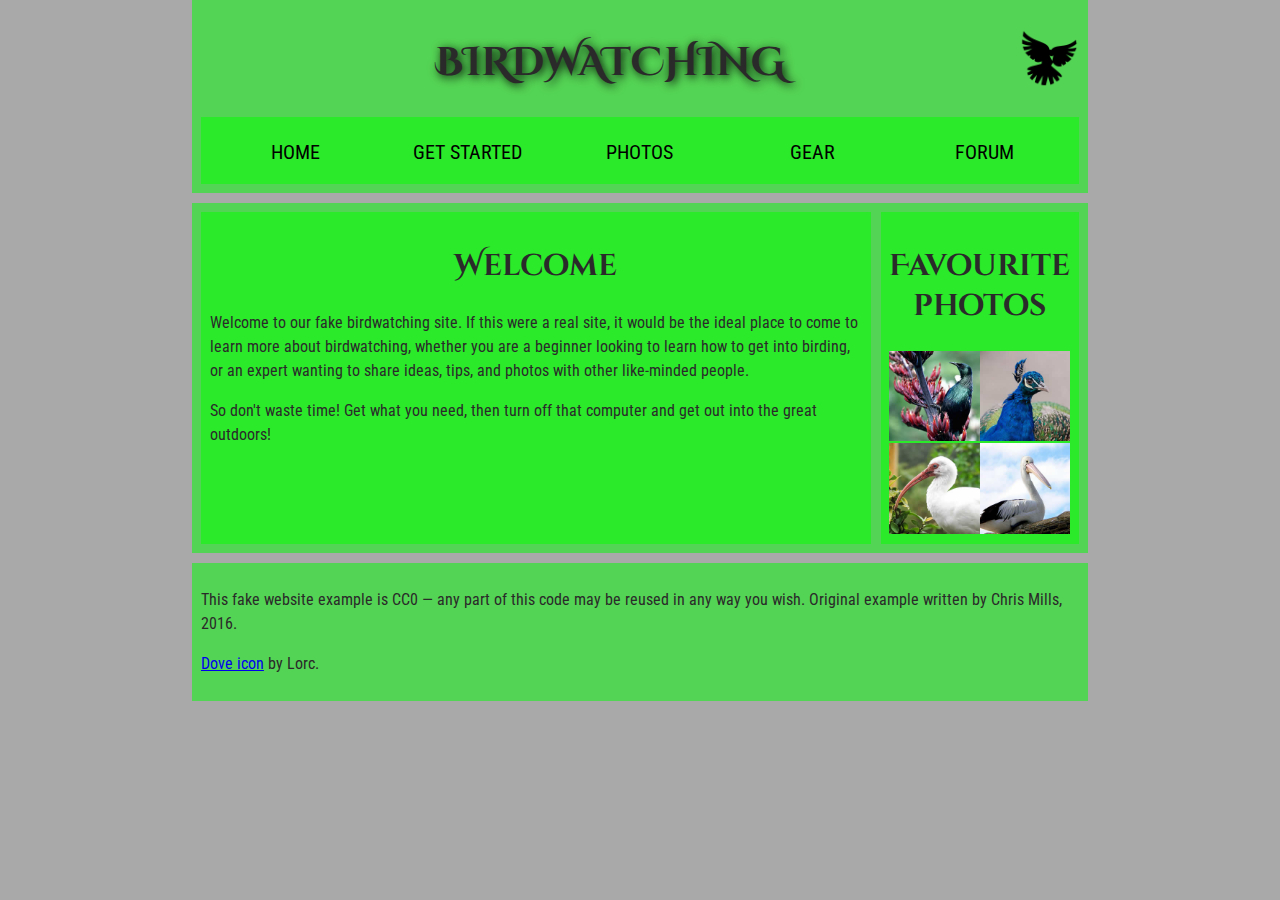
<file: index.html>
<!--
Name: Bhim Khadka
File: index.html
Date: May 23,  2024

-->
<!DOCTYPE html>
<html lang="en">
  <head>
    <meta charset="utf-8">
    <title>Birdwatching</title>
    <link href="https://fonts.googleapis.com/css?family=Roboto+Condensed:300%7CCinzel+Decorative:700" rel="stylesheet">
    <link rel="stylesheet" href="style.css">
    
  </head>

  <body>
    <header>
      <h1>Birdwatching</h1>
      <img src="dove.png" alt="a simple dove logo">
      <nav>
        <ul>
          <li><span>Home</span></li>
          <li><a href="#">Get started</a></li>
          <li><a href="#">Photos</a></li>
          <li><a href="#">Gear</a></li>
          <li><a href="#">Forum</a></li>
        </ul>
      </nav>
    </header>

    <main>
      <section>
        <h2>Welcome</h2>
        <p>Welcome to our fake birdwatching site. If this were a real site, it would be the ideal place to come to learn more about birdwatching, whether you are a beginner looking to learn how to get into birding, or an expert wanting to share ideas, tips, and photos with other like-minded people.</p>
        <p>So don't waste time! Get what you need, then turn off that computer and get out into the great outdoors!</p>
      </section>

      <aside>
        <h2>Favourite photos</h2>
        <a href="favorite-1.jpg"><img src="favorite-1_th.jpg" alt="Small black bird, black claws, long black slender beak, links to larger version of the image"></a>
        <a href="favorite-2.jpg"><img src="favorite-2_th.jpg" alt="Top half of a pretty bird with bright blue plumage on neck, light colored beak, blue headdress, links to larger version of the image"></a>
        <a href="favorite-3.jpg"><img src="favorite-3_th.jpg" alt="Top half of a large bird with white plumage, very long curved narrow light colored beak, links to larger version of the image"></a>
        <a href="favorite-4.jpg"><img src="favorite-4_th.jpg" alt="Large bird, mostly white plumage with black plumage on back and rear, long straight white beak, links to larger version of the image"></a>
      </aside>
    </main>

    <footer>
      <p>This fake website example is CC0 — any part of this code may be reused in any way you wish. Original example written by Chris Mills, 2016.</p>
      <p><a href="http://game-icons.net/lorc/originals/dove.html">Dove icon</a> by Lorc.</p>
    </footer>
  </body>
</html>
</file>
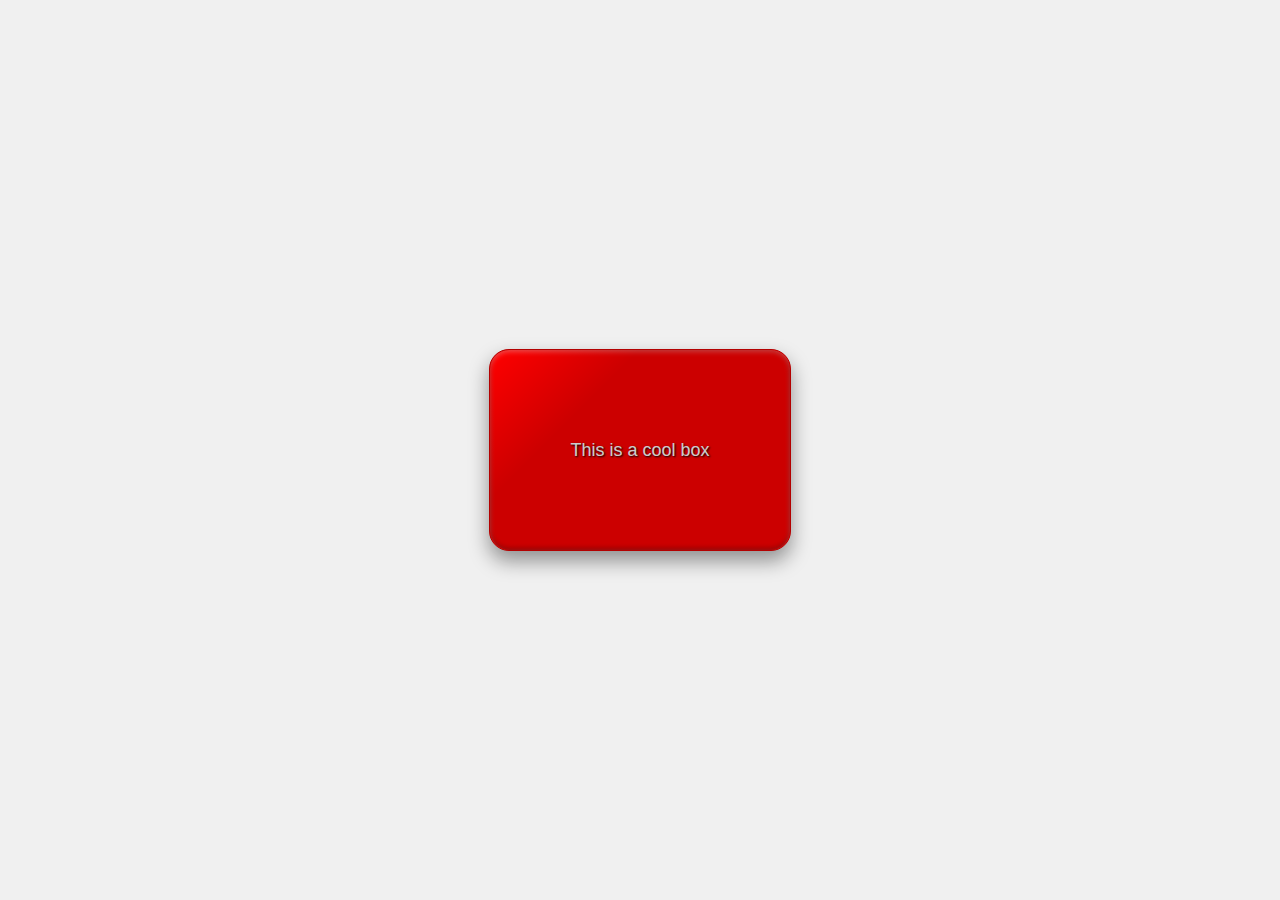
<file: Assignment3/part 2/index.html>
<!--
	Name: Bhim Khadka
	File:Index.html
	Date: 20 jun 2024
	Making Cool box
	-->



  <!DOCTYPE html>
<html lang="en-US">
  <head>
    <meta charset="utf-8">
    <meta name="viewport" content="width=device-width">
    <title>Cool box</title>
    <link rel="stylesheet" href="style.css">

    
  </head>
  <body>
      <div class="cool-box">This is a cool box</div>
  </body>
</html>
</file>
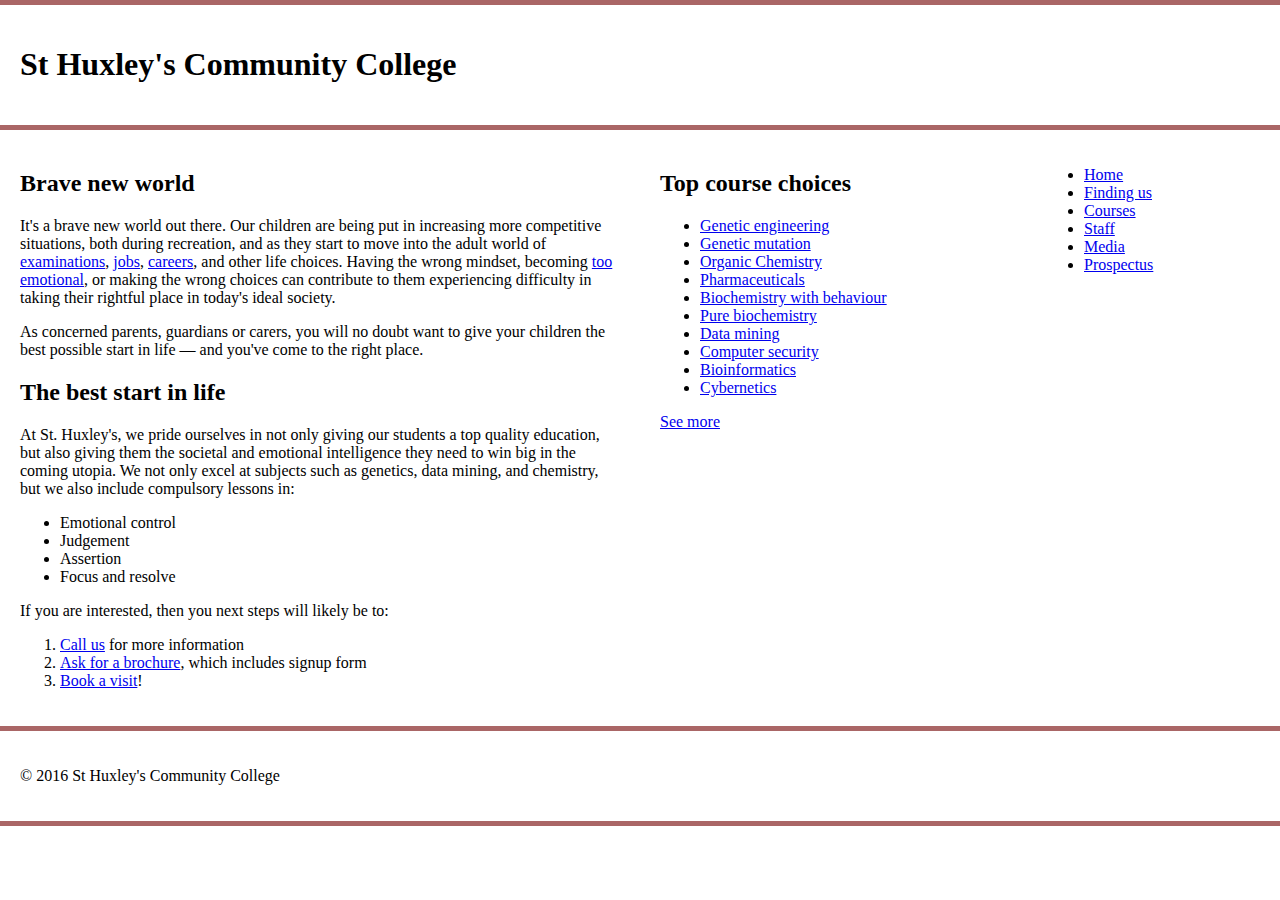
<file: Assignment3/Part 3/index.html>
<!--
	Name: Bhim Khadka
	File: index.html
	Date: 20 June 2024
	Typesetting a community school homepage
	-->
  <!DOCTYPE html>
<html lang="en-US">
  <head>
    <meta charset="utf-8">
    <meta name="viewport" content="width=device-width">
    <title>St Huxley's Community College</title>
    <link href="style.css" type="text/css" rel="stylesheet">
  </head>
  <body>

  <header>
    <h1>St Huxley's Community College</h1>
  </header>

  <section>
      <h2>Brave new world</h2>

      <p>It's a brave new world out there. Our children are being put in increasing more competitive situations, both during recreation, and as they start to move into the adult world of <a href="https://en.wikipedia.org/wiki/Examination">examinations</a>, <a href="https://en.wikipedia.org/wiki/Jobs">jobs</a>, <a href="https://en.wikipedia.org/wiki/Career">careers</a>, and other life choices. Having the wrong mindset, becoming <a href="https://en.wikipedia.org/wiki/Emotion">too emotional</a>, or making the wrong choices can contribute to them experiencing difficulty in taking their rightful place in today's ideal society.</p>

      <p>As concerned parents, guardians or carers, you will no doubt want to give your children the best possible start in life — and you've come to the right place.</p>

      <h2>The best start in life</h2>

      <p>At St. Huxley's, we pride ourselves in not only giving our students a top quality education, but also giving them the societal and emotional intelligence they need to win big in the coming utopia. We not only excel at subjects such as genetics, data mining, and chemistry, but we also include compulsory lessons in:</p>

      <ul>
        <li>Emotional control</li>
        <li>Judgement</li>
        <li>Assertion</li>
        <li>Focus and resolve</li>
      </ul>

      <p>If you are interested, then you next steps will likely be to:</p>
      
      <ol>
        <li><a href="#">Call us</a> for more information</li>
        <li><a href="#">Ask for a brochure</a>, which includes signup form</li>
        <li><a href="#">Book a visit</a>!</li>
      </ol>
  </section>

  <aside>

    <h2>Top course choices</h2>

    <ul>
      <li><a href="#">Genetic engineering</a></li>
      <li><a href="#">Genetic mutation</a></li>
      <li><a href="#">Organic Chemistry</a></li>
      <li><a href="#">Pharmaceuticals</a></li>
      <li><a href="#">Biochemistry with behaviour</a></li>
      <li><a href="#">Pure biochemistry</a></li>
      <li><a href="#">Data mining</a></li>
      <li><a href="#">Computer security</a></li>
      <li><a href="#">Bioinformatics</a></li>
      <li><a href="#">Cybernetics</a></li>
    </ul>

    <p><a href="#">See more</a></p>

  </aside>

  <nav>

    <ul>
      <li><a href="#">Home</a></li>
      <li><a href="#">Finding us</a></li>
      <li><a href="#">Courses</a></li>
      <li><a href="#">Staff</a></li>
      <li><a href="#">Media</a></li>
      <li><a href="#">Prospectus</a></li>
    </ul>

  </nav>

  <footer>

    <p>&copy; 2016 St Huxley's Community College</p>

  </footer>

  </body>
</html>
</file>
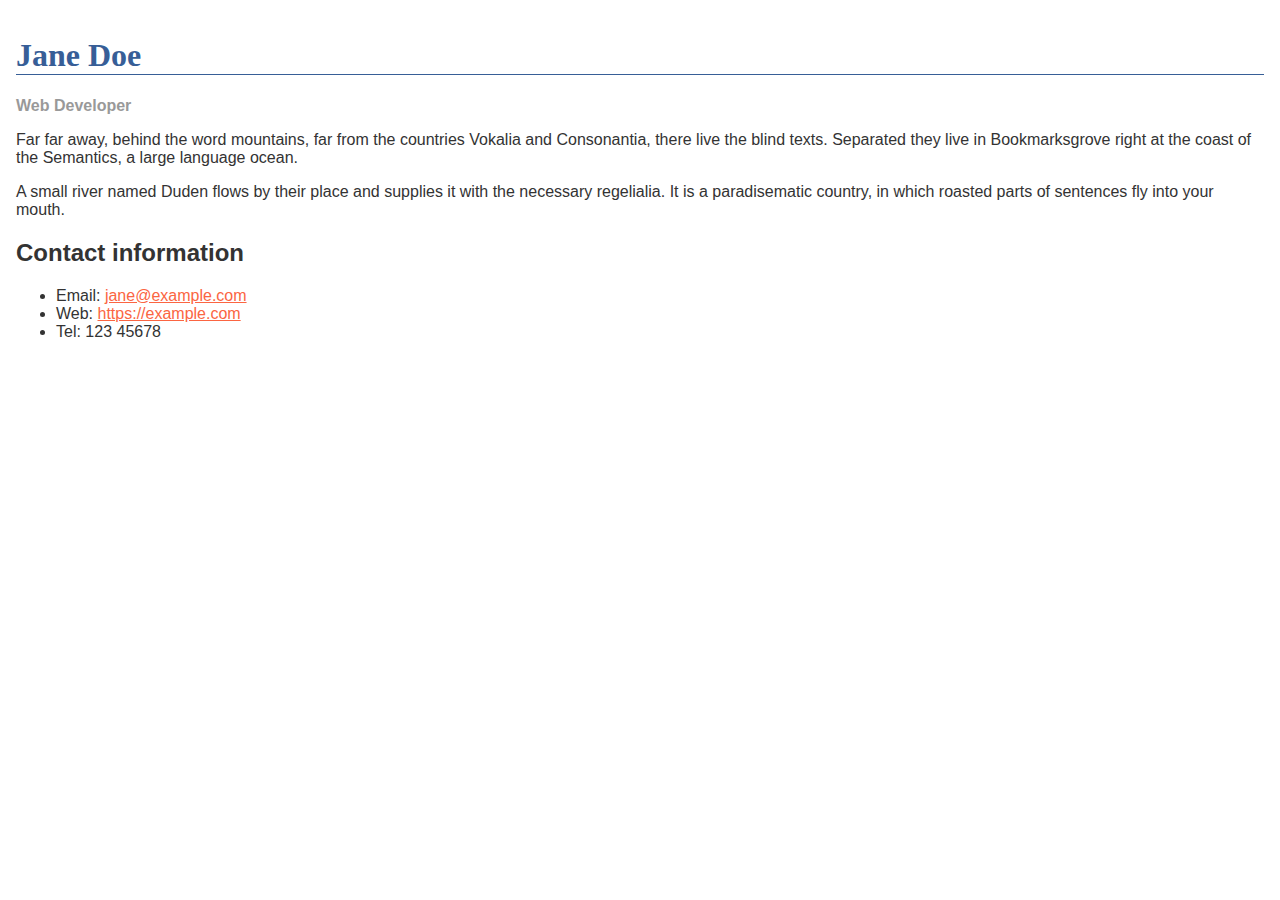
<file: Assignment3/Part1/Index.html>
<!doctype html>
<html lang="en">
  <head>
    <meta charset="utf-8" />
    <meta name="viewport" content="width=device-width" />
    <title>Formatting a biography</title>
    <style>
      body {
        background-color: #fff;
        color: #333;
        font-family: Arial, Helvetica, sans-serif;
        padding: 1em;
        margin: 0;
      }

      h1 {
        color: #375e97;
        font-size: 2em;
        font-family: Georgia, "Times New Roman", Times, serif;
        border-bottom: 1px solid #375e97;
      }

      h2 {
        font-size: 1.5em;
      }

      .job-title {
        color: #999999;
        font-weight: bold;
      }

      a:link,
      a:visited {
        color: #fb6542;
      }

      a:hover {
        text-decoration: none;
      }
    </style>
  </head>

  <body>
    <h1>Jane Doe</h1>
    <div class="job-title">Web Developer</div>
    <p>
      Far far away, behind the word mountains, far from the countries Vokalia
      and Consonantia, there live the blind texts. Separated they live in
      Bookmarksgrove right at the coast of the Semantics, a large language
      ocean.
    </p>

    <p>
      A small river named Duden flows by their place and supplies it with the
      necessary regelialia. It is a paradisematic country, in which roasted
      parts of sentences fly into your mouth.
    </p>

    <h2>Contact information</h2>
    <ul>
      <li>
        Email:
        <a href="mailto:jane@example.com">jane@example.com</a>
      </li>
      <li>
        Web:
        <a href="https://example.com">https://example.com</a>
      </li>
      <li>Tel: 123 45678</li>
    </ul>
  </body>
</html>
</file>
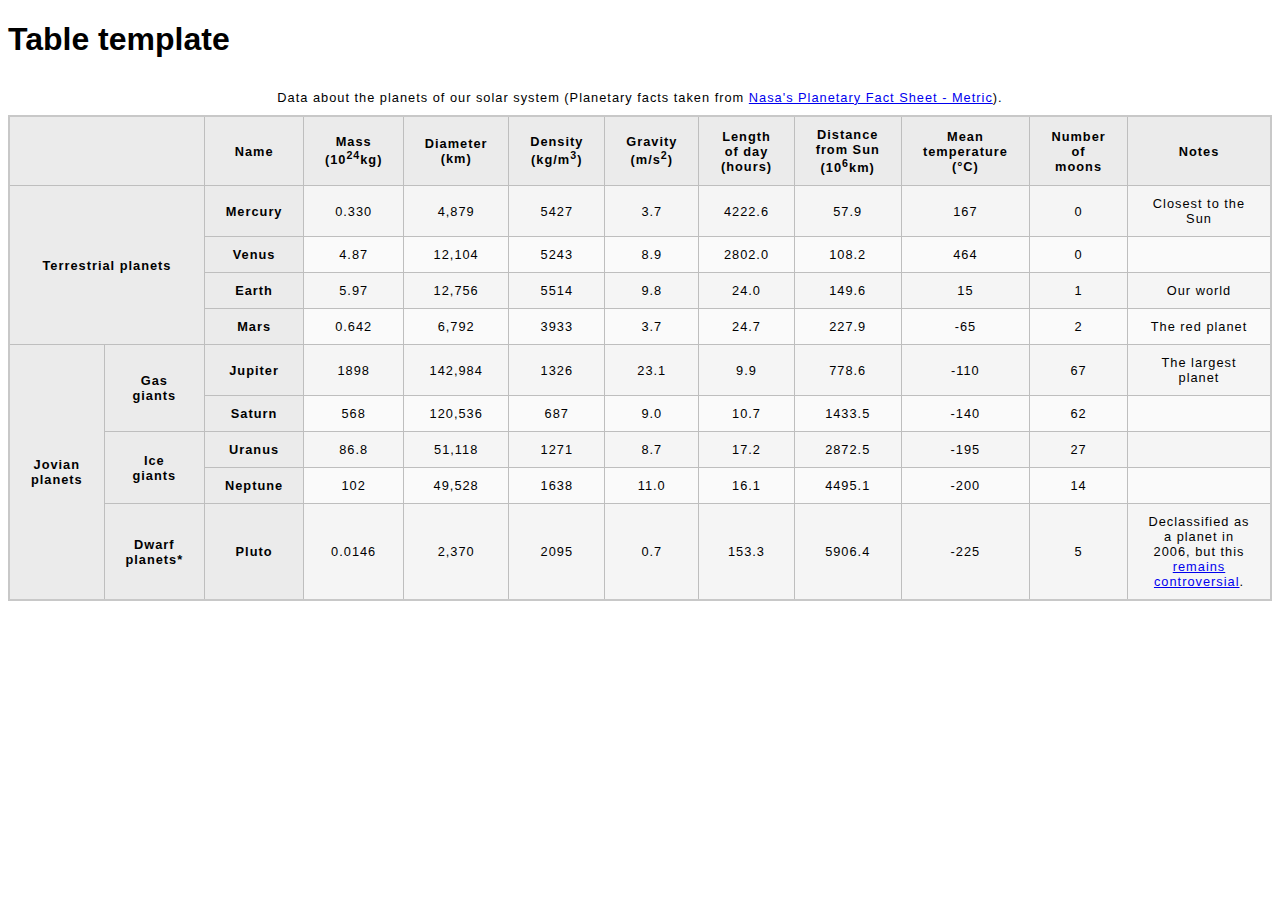
<file: part2.html>
<!DOCTYPE html>
<html lang="en-US">
  <head>
    <meta charset="utf-8">
    <meta name="viewport" content="width=device-width">
    <title>Table template</title>
    <link href="minimal-table.css" rel="stylesheet" type="text/css">
  </head>
  <body>
    <h1>Table template</h1>
    <table>
      <caption>
        Data about the planets of our solar system (Planetary facts taken from 
        <a href="http://nssdc.gsfc.nasa.gov/planetary/factsheet/">Nasa's Planetary Fact Sheet - Metric</a>).
      </caption>
      <thead>
        <tr>
          <th colspan="2"></th>
          <th>Name</th>
          <th>Mass (10<sup>24</sup>kg)</th>
          <th>Diameter (km)</th>
          <th>Density (kg/m<sup>3</sup>)</th>
          <th>Gravity (m/s<sup>2</sup>)</th>
          <th>Length of day (hours)</th>
          <th>Distance from Sun (10<sup>6</sup>km)</th>
          <th>Mean temperature (°C)</th>
          <th>Number of moons</th>
          <th>Notes</th>
        </tr>
      </thead>
      <tbody>
        <tr>
          <th rowspan="4" colspan="2">Terrestrial planets</th>
          <th>Mercury</th>
          <td>0.330</td>
          <td>4,879</td>
          <td>5427</td>
          <td>3.7</td>
          <td>4222.6</td>
          <td>57.9</td>
          <td>167</td>
          <td>0</td>
          <td>Closest to the Sun</td>
        </tr>
        <tr>
          <th>Venus</th>
          <td>4.87</td>
          <td>12,104</td>
          <td>5243</td>
          <td>8.9</td>
          <td>2802.0</td>
          <td>108.2</td>
          <td>464</td>
          <td>0</td>
          <td></td>
        </tr>
        <tr>
          <th>Earth</th>
          <td>5.97</td>
          <td>12,756</td>
          <td>5514</td>
          <td>9.8</td>
          <td>24.0</td>
          <td>149.6</td>
          <td>15</td>
          <td>1</td>
          <td>Our world</td>
        </tr>
        <tr>
          <th>Mars</th>
          <td>0.642</td>
          <td>6,792</td>
          <td>3933</td>
          <td>3.7</td>
          <td>24.7</td>
          <td>227.9</td>
          <td>-65</td>
          <td>2</td>
          <td>The red planet</td>
        </tr>
        <tr>
          <th rowspan="5">Jovian planets</th>
          <th rowspan="2">Gas giants</th>
          <th>Jupiter</th>
          <td>1898</td>
          <td>142,984</td>
          <td>1326</td>
          <td>23.1</td>
          <td>9.9</td>
          <td>778.6</td>
          <td>-110</td>
          <td>67</td>
          <td>The largest planet</td>
        </tr>
        <tr>
          <th>Saturn</th>
          <td>568</td>
          <td>120,536</td>
          <td>687</td>
          <td>9.0</td>
          <td>10.7</td>
          <td>1433.5</td>
          <td>-140</td>
          <td>62</td>
          <td></td>
        </tr>
        <tr>
          <th rowspan="2">Ice giants</th>
          <th>Uranus</th>
          <td>86.8</td>
          <td>51,118</td>
          <td>1271</td>
          <td>8.7</td>
          <td>17.2</td>
          <td>2872.5</td>
          <td>-195</td>
          <td>27</td>
          <td></td>
        </tr>
        <tr>
          <th>Neptune</th>
          <td>102</td>
          <td>49,528</td>
          <td>1638</td>
          <td>11.0</td>
          <td>16.1</td>
          <td>4495.1</td>
          <td>-200</td>
          <td>14</td>
          <td></td>
        </tr>
        <tr>
          <th>Dwarf planets*</th>
          <th>Pluto</th>
          <td>0.0146</td>
          <td>2,370</td>
          <td>2095</td>
          <td>0.7</td>
          <td>153.3</td>
          <td>5906.4</td>
          <td>-225</td>
          <td>5</td>
          <td>Declassified as a planet in 2006, but this <a href="http://www.usatoday.com/story/tech/2014/10/02/pluto-planet-solar-system/16578959/">remains controversial</a>.</td>
        </tr>
      </tbody>
    </table>
  </body>
</html>
</file>
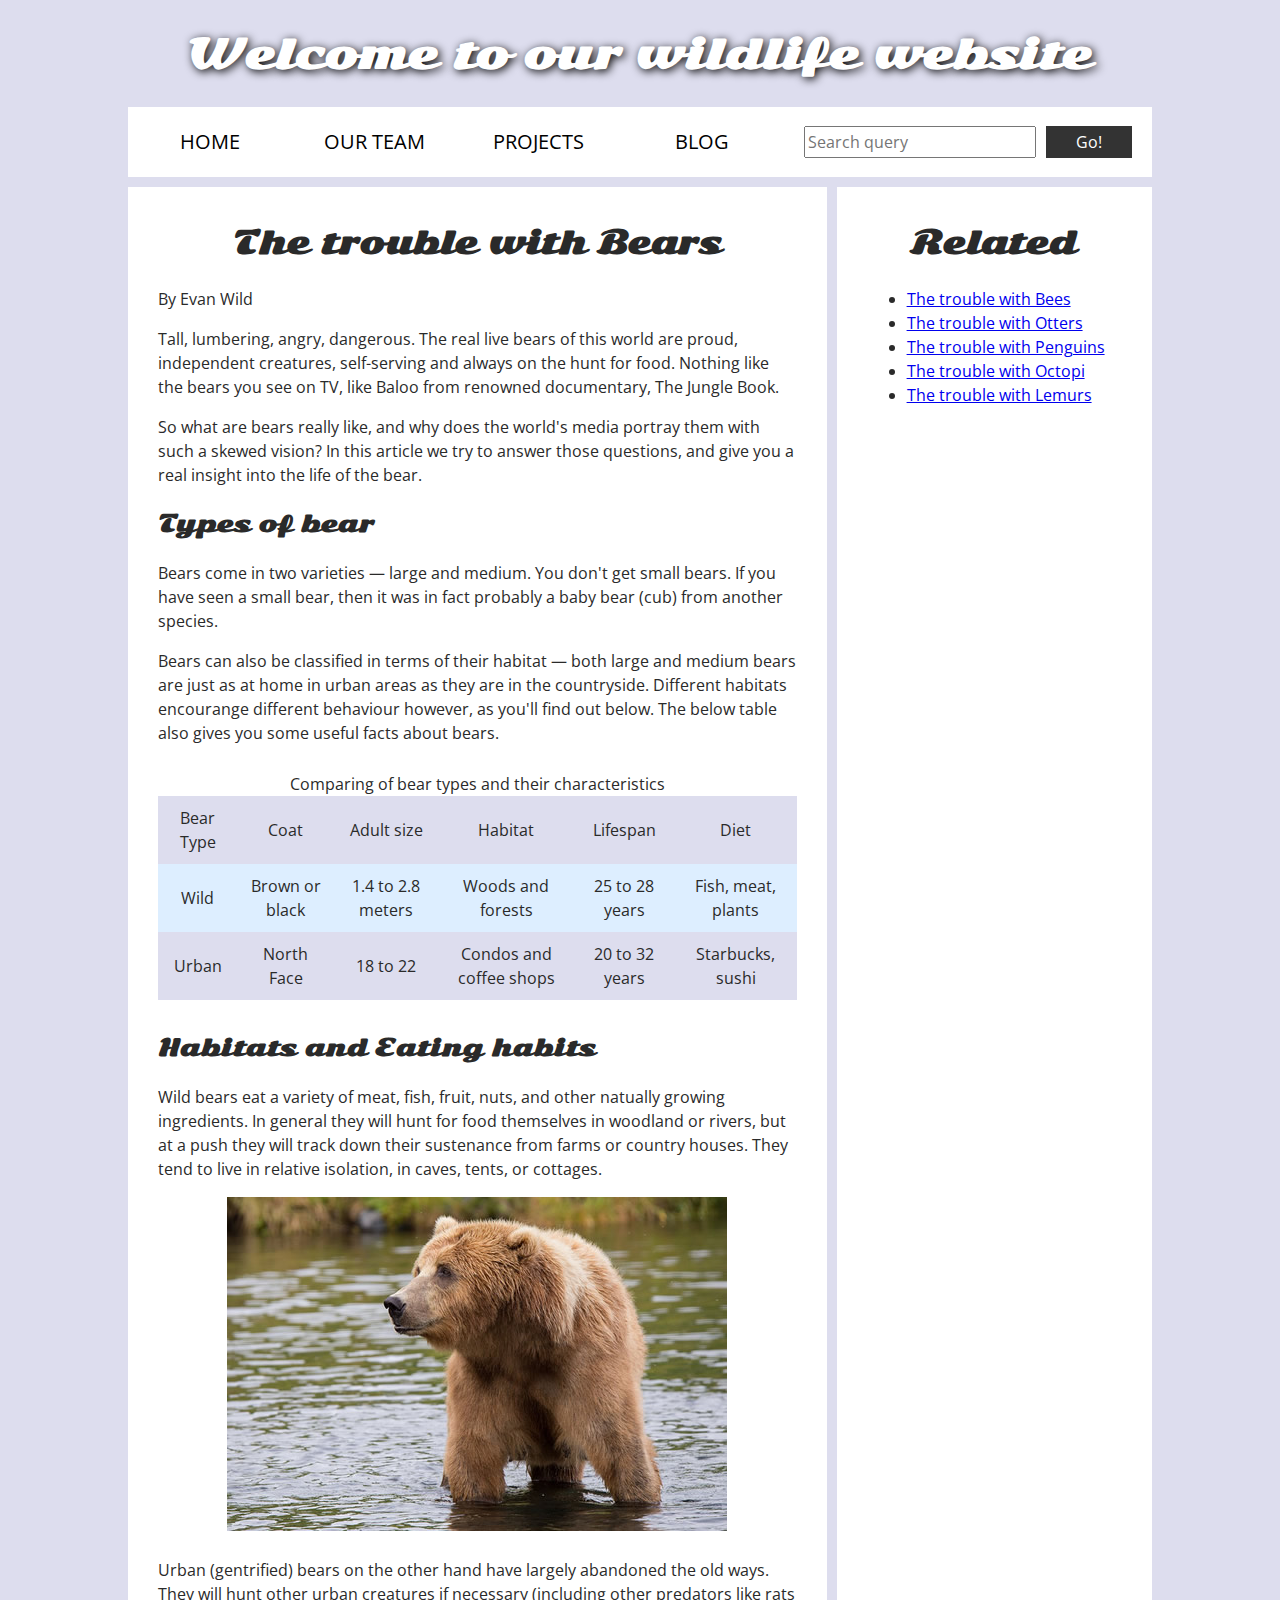
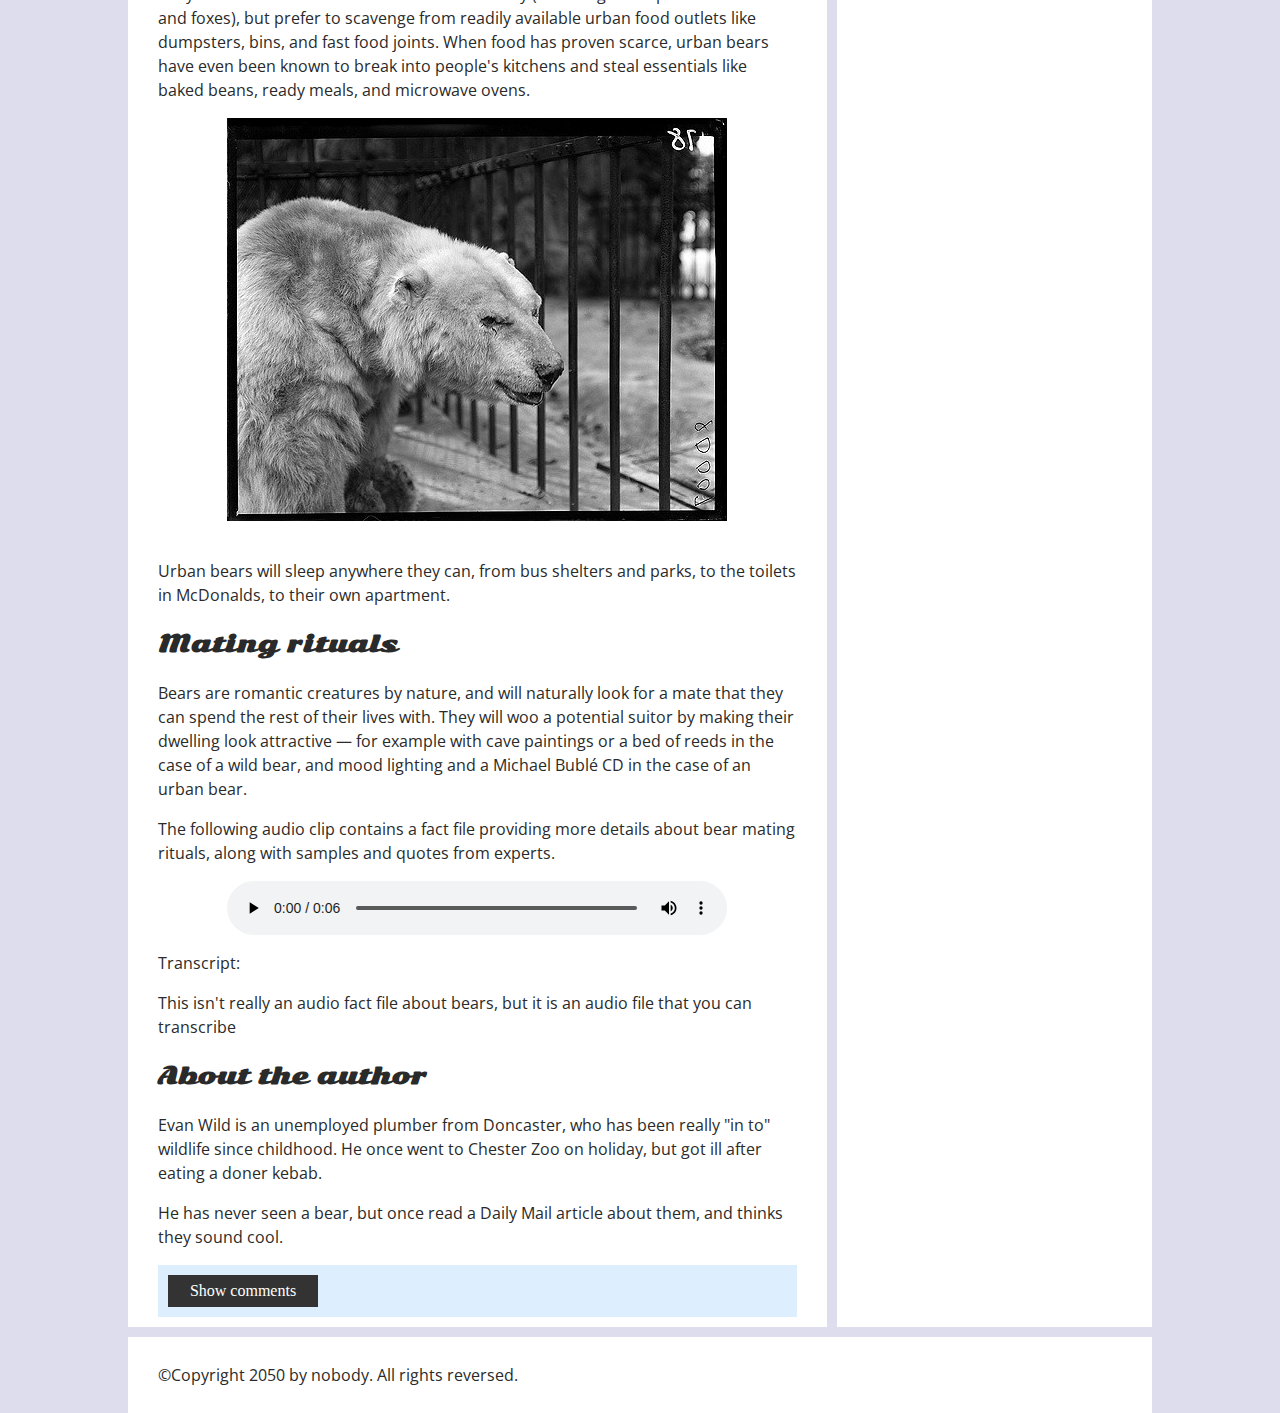
<file: Assignment-05/A5.html>
<!--
 Name: Bhim Khadka
 Date: August 5, 2024.
 Assignment 5 

-->

<!DOCTYPE html>
<html>
  <head>
    <meta charset="utf-8">

    <title>Accessibility assessment</title>
    <link href="https://fonts.googleapis.com/css?family=Open+Sans+Condensed:300|Sonsie+One" 
    rel="stylesheet" type="text/css">
    <link rel="stylesheet" href="./Assignment5.css">

  </head>

  <body>
    <div class="header">
      <h1>Welcome to our wildlife website</h1>
    </div>

    <nav class="nav">
      <ul>
        <li><a href="#">Home</a></li>
        <li><a href="#">Our team</a></li>
        <li><a href="#">Projects</a></li>
        <li><a href="#">Blog</a></li>
      </ul>

      <form class="search">
        <input type="search" name="q" placeholder="Search query">
        <input type="submit" value="Go!">
      </form>
    </nav>

    <main>
      <article>
        <h2><strong>The trouble with Bears</strong></h2>
        <p>By Evan Wild</p>
        <p>Tall, lumbering, angry, dangerous. The real live bears of this world are proud, independent creatures, 
          self-serving and always on the hunt for food. Nothing like the bears you see on TV, like Baloo from renowned
          documentary, The Jungle Book.</p>

        <p>So what are bears really like, and why does the world's media portray them with such a skewed vision? In 
          this article we try to answer those questions, and give you a real insight into the life of the bear.</p>

        <h3>Types of bear</h3>

        <p>Bears come in two varieties — large and medium. You don't get small bears. If you have seen a small bear, 
          then it was in fact probably a baby bear (cub) from another species.</p>

        <p>Bears can also be classified in terms of their habitat — both large and medium bears are just as at home in 
          urban areas as they are in the countryside. Different habitats encourange different behaviour however, as you'll 
          find out below. The below table also gives you some useful facts about bears.</p>
        <br>
        <table>
          <caption>Comparing of bear types and their characteristics</caption>
          <thead>
            <tr>
              <td>Bear Type</td>
              <td>Coat</td>
              <td>Adult size</td>
              <td>Habitat</td>
              <td>Lifespan</td>
              <td>Diet</td>
            </tr>
          </thead>
          <tbody>
            <tr>
              <td>Wild</td>
              <td>Brown or black</td>
              <td>1.4 to 2.8 meters</td>
              <td>Woods and forests</td>
              <td>25 to 28 years</td>
              <td>Fish, meat, plants</td>
            </tr>
            <tr>
              <td>Urban</td>
              <td>North Face</td>
              <td>18 to 22</td>
              <td>Condos and coffee shops</td>
              <td>20 to 32 years</td>
              <td>Starbucks, sushi</td>
            </tr>
          </tbody>
        </table>
        <br>
        <h3>Habitats and Eating habits</h3>
        
        <p>Wild bears eat a variety of meat, fish, fruit, nuts, and other natually growing ingredients.
        In general they will hunt for food themselves in woodland or rivers, but at a push they will 
        track down their sustenance from farms or country houses. 
        They tend to live in relative isolation, in caves, tents, or cottages.</p>
        
        <img src="media/wild-bear.jpg" alt="wild-bear">
        <br>
        <p>Urban (gentrified) bears on the other hand have largely abandoned the old ways. They will hunt 
          other urban creatures if necessary (including other predators like rats and foxes), but prefer to 
          scavenge from readily available urban food outlets like dumpsters, bins, and fast food joints. 
          When food has proven scarce, urban bears have even been known to break into people's kitchens 
          and steal essentials like baked beans, ready meals, and microwave ovens.</p>
        
        <img src="media/urban-bear.jpg" alt="urban-bear">
        <br><br>
        <p>Urban bears will sleep anywhere they can, from bus shelters and parks, to the toilets in McDonalds,
           to their own apartment.</p>
        
        <h3>Mating rituals</h3>

        <p>Bears are romantic creatures by nature, and will naturally look for a mate that they can spend the 
          rest of their lives with. They will woo a potential suitor by making their dwelling look attractive 
          — for example with cave paintings or a bed of reeds in the case of a wild bear, and mood lighting 
          and a Michael Bublé CD in the case of an urban bear.</p>

        <p>The following audio clip contains a fact file providing more details about bear mating rituals, 
          along with samples and quotes from experts.</p>

        <audio controls>
          <source src="media/bear.mp3" type="audio/mp3">
          <source src="media/bear.ogg" type="audio/ogg">
          <p>It looks like your browser doesn't support HTML5 audio players.</p>
        </audio>
        <p>Transcript:</p>
        <p>This isn't really an audio fact file about bears, but it is an audio file that you can transcribe
        </p>
      </div>

        <aside>

          <h3>About the author</h3>
       
          <p>Evan Wild is an unemployed plumber from Doncaster, who has been really "in to" wildlife since childhood.
            He once went to Chester Zoo on holiday, but got ill after eating a doner kebab.</p>

          <p>He has never seen a bear, but once read a Daily Mail article about them, and thinks they sound cool.
          </p>

        </aside>
        <section class="comments">
          <div class="show-hide">Show comments</div>

          <div class="comment-wrapper">

            <h2>Add comment</h2>

            <form class="comment-form">
              <div class="flex-pair">
                <label for="name">Your name:</label>
                <input type="text" name="name" id="name" placeholder="Enter your name">
              </div>
              <div class="flex-pair">
                <label for="comment">Your comment:</label>
                <input type="text" name="comment" id="comment" placeholder="Enter your comment">
              </div>
              <div>
                <input type="submit" value="Submit comment">
              </div>
            </form>

            <h3>Comments</h3>

            <ul class="comment-container">

              <li>

                <p>Bob Fossil</p>

                <p>Oh I am so glad you taught me all about the big brown angry guys in the woods. With their
                  sniffing little noses and their bad attitudes, they can sure be a menace — I was thinking 
                  of putting them all in a truck and driving them outta here. I run a zoo, you know.</p>

              </li>

            </ul>

          </div>
        </section>
      </article>

      <div class="secondary">
        <h2>Related</h2>

        <ul>
          <li><a href="#">The trouble with Bees</a></li>
          <li><a href="#">The trouble with Otters</a></li>
          <li><a href="#">The trouble with Penguins</a></li>
          <li><a href="#">The trouble with Octopi</a></li>
          <li><a href="#">The trouble with Lemurs</a></li>
        </ul>
      </div>
    </main>

    <footer>
      <p>©Copyright 2050 by nobody. All rights reversed.</p>
    </footer>

    <script src="Assignment5.js"></script>

  </body>
</html>
</file>
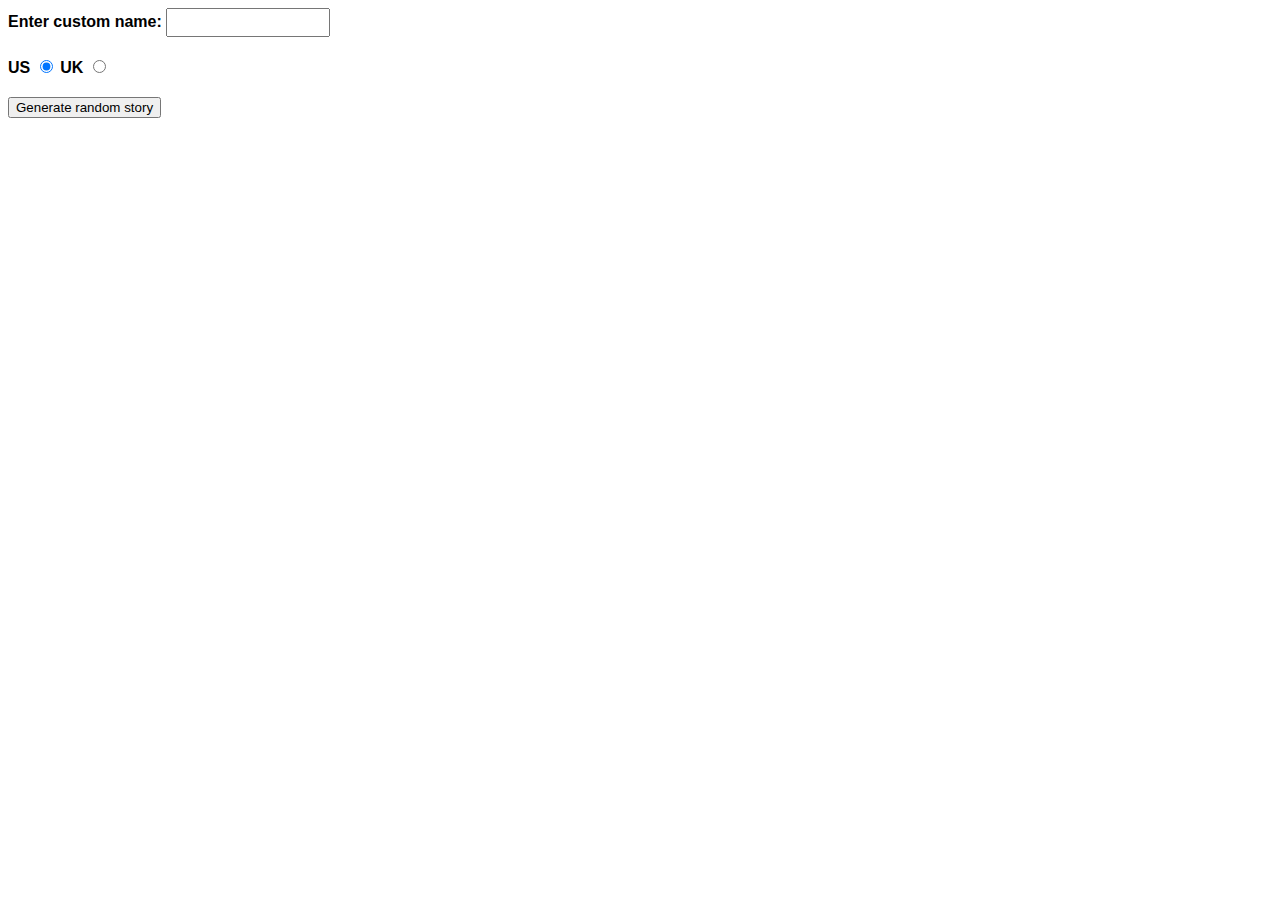
<file: Assignment_4/A4_P1.html>
<!DOCTYPE html>
<html lang="en-US">
  <head>
   <!-- 
    Name : Bhim Khadka
    Date : August 2 2024
    File name : A4_P1.html
    Description : Using basic java script creating a website named as silly story generator which generate a story.
    -->
    <meta charset="utf-8" />
    <meta name="viewport" content="width=device-width" />
    <title>Silly Story Generator</title>
    <style>
      body {
        font-family: helvetica, sans-serif;
        width: 350px;
      }
      label {
        font-weight: bold;
      }
      div {
        padding-bottom: 20px;
      }
      input[type="text"] {
        padding: 5px;
        width: 150px;
      }
      p {
        background: #ffc125;
        color: #5e2612;
        padding: 10px;
        visibility: hidden;
      }
    </style>
  </head>
  <body>
    <div>
      <label for="customname">Enter custom name:</label>
      <input id="customname" type="text" placeholder="" />
    </div>
    <div>
      <label for="us">US</label>
      <input id="us" type="radio" name="ukus" value="us" checked />
      <label for="uk">UK</label>
      <input id="uk" type="radio" name="ukus" value="uk" />
    </div>
    <div>
      <button class="randomize">Generate random story</button>
    </div>
    <p class="story"></p>
    <script src="./Javascript/A4_P1.js"></script>
  </body>
</html>
</file>
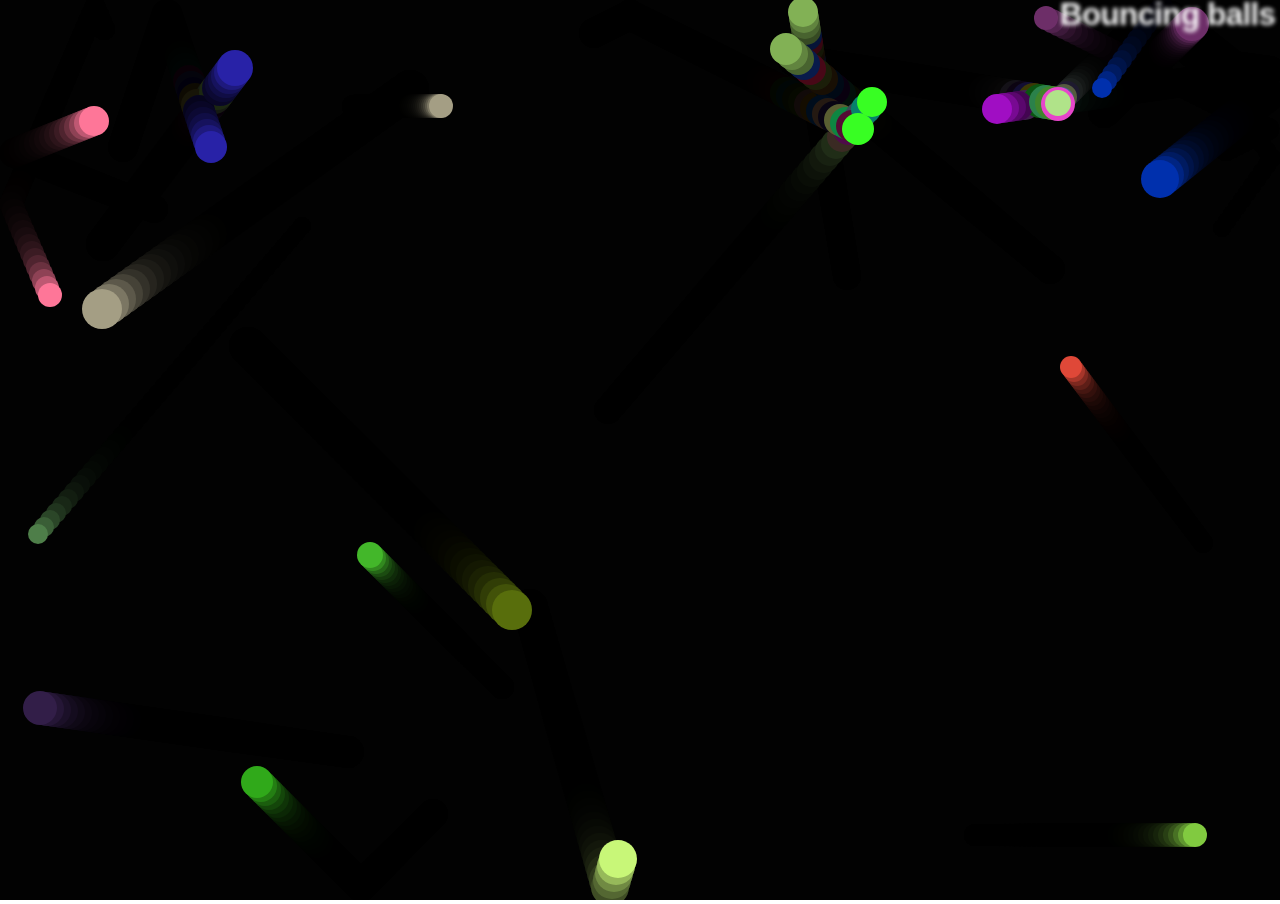
<file: Assignment_4/A4_P3.html>
<!DOCTYPE html>
<html lang="en-US">
<head>
  <!-- 
    Name : Bhim Khadka
    Date : August 2 2024
    File name : A4_P3.html
    Description : Using java script & css creating bouncing balls.
    -->
  <meta charset="utf-8">
  <meta name="viewport" content="width=device-width">
  <title>Bouncing balls</title>
  <link rel="stylesheet" href="./CSS/A4_P3.css">
</head>

<body>
  <h1>Bouncing balls</h1>
  <canvas></canvas>
  <script src="./Javascript/A4_P3.js"></script>
</body>
</html>
</file>
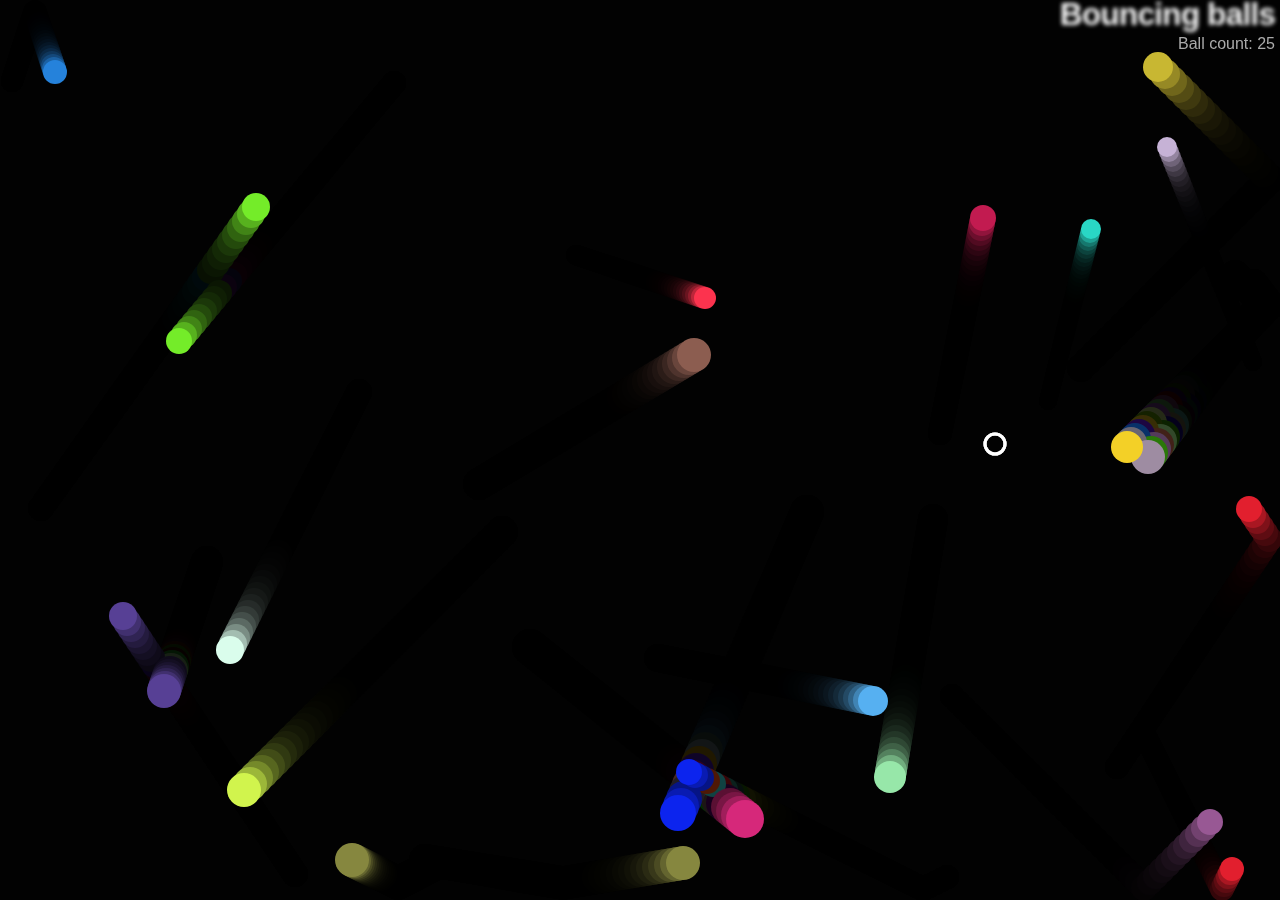
<file: Assignment_4/A4_P4.html>
<!DOCTYPE html>
<html lang="en-US">
<head>
  <!-- 
    Name : Bhim Khadka
    Date : August 2 2024
    File name : A4_P4.html
    Description : Advanced of Bouncing ball.
    -->
  <meta charset="utf-8">
  <meta name="viewport" content="width=device-width">
  <title>Bouncing balls</title>
  <link rel="stylesheet" href="./CSS/A4_P4.css">
</head>

<body>
  <h1>Bouncing balls</h1>
  <p>Ball count: <span id="ball-count">0</span></p>
  <canvas></canvas>
  <script src="./Javascript/A4_P4.js"></script>
</body>
</html>
</file>
<file: style.css>
/* || General setup */

html, body {
  margin: 0;
  padding: 0;
}

html {
  font-size: 10px;
  background-color: #a9a9a9;
}

body {
  width: 70%;
  min-width: 800px;
  margin: 0 auto;
}

/* || typography */

h1, h2, h3 {
  font-family: 'Cinzel Decorative', cursive;
  color: #2a2a2a;
}

p, input, li {
  font-family: 'Roboto Condensed', sans-serif;
  color: #2a2a2a;
}

h1 {
  font-size: 4rem;
  text-align: center;
  text-shadow: 2px 2px 10px black;
}

h2 {
  font-size: 3rem;
  text-align: center;
}

h3 {
  font-size: 2.2rem;
}

p, li {
  font-size: 1.6rem;
  line-height: 1.5;
}

/* || header layout */

header {
  margin-bottom: 10px;
  display: flex;
  flex-flow: row wrap;
}

body > * {
  background-color: red;
  padding: 1%;
}

main, header, nav, article, aside, footer, section {
  background-color: rgba(0,255,0,0.5);
  padding: 1%;
}

h1 {
  flex: 5;
  text-transform: uppercase;
}

header img {
  display: block;
  height: 60px;
  padding-top: 20.15px;
}

nav {
  height: 50px;
  flex: 100%;
  display: flex;
}

nav ul {
  padding: 0;
  list-style-type: none;
  flex: 2;
  display: flex;
}

nav li {
  display: inline;
  text-align: center;
  flex: 1;
}

nav a, nav span {
  display: inline-block;
  font-size: 2rem;
  height: 3rem;
  line-height: 1.7;
  text-transform: uppercase;
  text-decoration: none;
  color: black;

}

/* || main layout */

main {
  display: flex;
}

article, section {
  flex: 4;
}

aside {
  flex: 1;
  margin-left: 10px;
  padding: 1%;
}

aside a {
  display: block;
  float: left;
  width: 50%;
}

aside img {
  max-width: 100%;
}

footer {
  margin-top: 10px;
}
</file>
<file: Assignment3/part 2/style.css>
html {
  font-family: sans-serif;
}

/* Your CSS below here */
body {
  display: flex;
  justify-content: center;
  align-items: center;
  height: 100vh;
  margin: 0;
  background-color: #f0f0f0;
  font-family: Arial, sans-serif;
}

.cool-box {
  width: 300px;
  height: 200px;
  background-color: #ff0000;
  color: #ffffff;
  text-shadow: 1px 1px 2px black;
  font-size: 1.125rem;
  display: flex;
  justify-content: center;
  align-items: center;
  border-radius: 20px;
  border: 1px solid #b30000;
  position: relative;
  box-shadow: 0 10px 20px rgba(0, 0, 0, 0.4),
              inset 0 2px 5px rgba(255, 255, 255, 0.3),
              inset 0 -2px 5px rgba(0, 0, 0, 0.3);
}

.cool-box::before {
  content: "";
  position: absolute;
  top: 0;
  left: 0;
  width: 100%;
  height: 100%;
  background: linear-gradient(135deg, rgba(0, 0, 0, 0) 0%, rgba(0, 0, 0, 0.2) 30%, rgba(0, 0, 0, 0.2) 100%);
  border-radius: 20px;
  pointer-events: none;
}
</file>
<file: Assignment3/Part 3/style.css>
/* General setup */

* {
  box-sizing: border-box;
}

body {
  margin: 0 auto;
  min-width: 1000px;
  max-width: 1400px;
}

/* Layout */

section {
  float: left;
  width: 50%;
}

aside {
  float: left;
  width: 30%;
}

nav {
  float: left;
  width: 20%;
}

footer {
  clear: both;
}

header, section, aside, nav, footer {
  padding: 20px;
}

/* header and footer */

header, footer {
  border-top: 5px solid #a66;
  border-bottom: 5px solid #a66;
}

/* WRITE YOUR CODE BELOW HERE */
</file>
<file: minimal-table.css>
html {
  font-family: sans-serif;
}

table {
  border-collapse: collapse;
  border: 2px solid rgb(200,200,200);
  letter-spacing: 1px;
  font-size: 0.8rem;
}

td, th {
  border: 1px solid rgb(190,190,190);
  padding: 10px 20px;
}

th {
  background-color: rgb(235,235,235);
}

td {
  text-align: center;
}

tr:nth-child(even) td {
  background-color: rgb(250,250,250);
}

tr:nth-child(odd) td {
  background-color: rgb(245,245,245);
}

caption {
  padding: 10px;
}
</file>
<file: Assignment-05/Assignment5.css>
/*
 Name: Bhim Khadka
 Date: August 5, 2024
 Assignment 5
 
*/

/* || General setup */

html, body {
    margin: 0;
    padding: 0;
  }
  
  html {
    font-size: 10px;
    background-color: #dde;
  }
  
  body {
    width: 80%;
    min-width: 1024px;
    margin: 0 auto;
  }
  
  /**/
  
  h1 {
    font-size: 4rem;
    text-align: center;
    color: white;
    text-shadow: 2px 2px 10px black;
  }
  
  h2 {
    font-size: 3rem;
    text-align: center;
  }
  
  h3 {
    font-size: 2.2rem;
  }
  
  h1, h2, h3 {
    font-family: 'Sonsie One', cursive;
  }
  
  h2, h3 {
    color: #2a2a2a;
  }
  
  
  /* || typography */
  
  
  p, input, li, table, label {
    font-family: 'Open Sans Condensed', sans-serif;
    color: #2a2a2a;
  }
  
  
  p, li, table {
    font-size: 1.6rem;
    line-height: 1.5;
  }
  
  /* || header layout */
  
  nav[class="nav"], article, footer, .secondary {
    background-color: #ffffff;
  }
  
  article, footer, .secondary {
    padding: 10px 30px;
  }
  
  article {
    margin-right: 10px;
  }
  
  nav[class="nav"] {
    height: 50px;
    display: flex;
    padding: 1% 0;
    margin-bottom: 10px;
  }
  
  nav[class="nav"] ul {
    padding: 0;
    list-style-type: none;
    flex: 2;
    display: flex;
  }
  
  nav[class="nav"] li {
    display: inline;
    text-align: center;
    flex: 1;
  }
  
  nav[class="nav"] a {
    display: inline-block;
    font-size: 2rem;
    text-transform: uppercase;
    text-decoration: none;
    color: black;
  }
  
  nav[class="nav"] .search {
    flex: 1;
    display: flex;
    align-items: center;
    height: 100%;
    padding: 0 2em;
  }
  
  .search input {
    font-size: 1.6rem;
    height: 32px;
  }
  
  .search input[type="search"] {
    flex: 3;
  }
  
  .search input[type="submit"] {
    flex: 1;
    margin-left: 1rem;
    background: #333;
    border: 0;
    color: white;
  }
  
  /* || main layout */
  
  main {
    display: flex;
  }
  
  article {
    flex: 5;
  }
  
  .secondary {
    flex: 2;
  }
  
  footer {
    margin-top: 10px;
  }
  
  /* Table styling */
  
  table {
    width: 100%;
    background-color: #dde;
    border-collapse: collapse;
  }
  
  th, td {
    padding: 10px;
  }
  
  td {
    text-align: center;
  }
  
  th[scope="col"] {
    border-bottom: 1px solid black;
  }
  
  tbody tr:nth-child(odd) {
    background-color: #def;
  }
  
  /* styling content images and audio */
  
  img, audio {
    display: block;
    margin: 0 auto;
  }
  
  audio {
    width: 500px;
  }
  
  /* Comments styling */
  
  .comments {
    background-color: #def;
    padding: 10px;
  }
  
  .show-hide {
    cursor: pointer;
  }
  
  
  .comment-form {
    margin-bottom: 3rem;
  }
  
  .comment-form .flex-pair {
    display: flex;
    padding: 0 3rem 1rem;
  }
  
  .comment-form label {
    align-self: center;
    flex: 2;
  }
  
  .comment-form input {
    margin-left: 1rem;
    flex: 6;
  }
  
  .show-hide {
    text-align: center;
    width: 150px;
  }
  
  .comment-form input, .comment-form label, .show-hide {
    font-size: 1.6rem;
    line-height: 32px;
  }
  
  .comment-form input[type="submit"], .show-hide {
    background: #333;
    border: 0;
    color: white;
  }
  
  .comment-form input[type="submit"] {
    width: 30%;
    display: block;
    margin: 0 auto;
  }
  
  .comment-container {
    margin-top: 0;
  }
  
  .comment-container li {
    list-style-type: none;
    display: flex;
  }
  
  .comment-container li p:nth-child(1) {
    flex: 1;
    font-weight: bold;
  }
  
  .comment-container li p:nth-child(2) {
    flex: 5;
  }
  
  .searchbar-label {
    display: none;
  }
</file>
<file: Assignment_4/CSS/A4_P3.css>
html, body {
    margin: 0;
  }
  
  html {
    font-family: 'Helvetica Neue', Helvetica, Arial, sans-serif;
    height: 100%;
  }
  
  body {
    overflow: hidden;
    height: inherit;
  }
  
  h1 {
    font-size: 2rem;
    letter-spacing: -1px;
    position: absolute;
    margin: 0;
    top: -4px;
    right: 5px;
    color: transparent;
    text-shadow: 0 0 4px white;
  }
</file>
<file: Assignment_4/CSS/A4_P4.css>
html, body {
    margin: 0;
  }
  
  html {
    font-family: 'Helvetica Neue', Helvetica, Arial, sans-serif;
    height: 100%;
  }
  
  body {
    overflow: hidden;
    height: inherit;
  }
  
  h1 {
    font-size: 2rem;
    letter-spacing: -1px;
    position: absolute;
    margin: 0;
    top: -4px;
    right: 5px;
    color: transparent;
    text-shadow: 0 0 4px white;
  }
  
  p {
    position: absolute;
    margin: 0;
    top: 35px;
    right: 5px;
    color: #aaa;
  }
</file>
